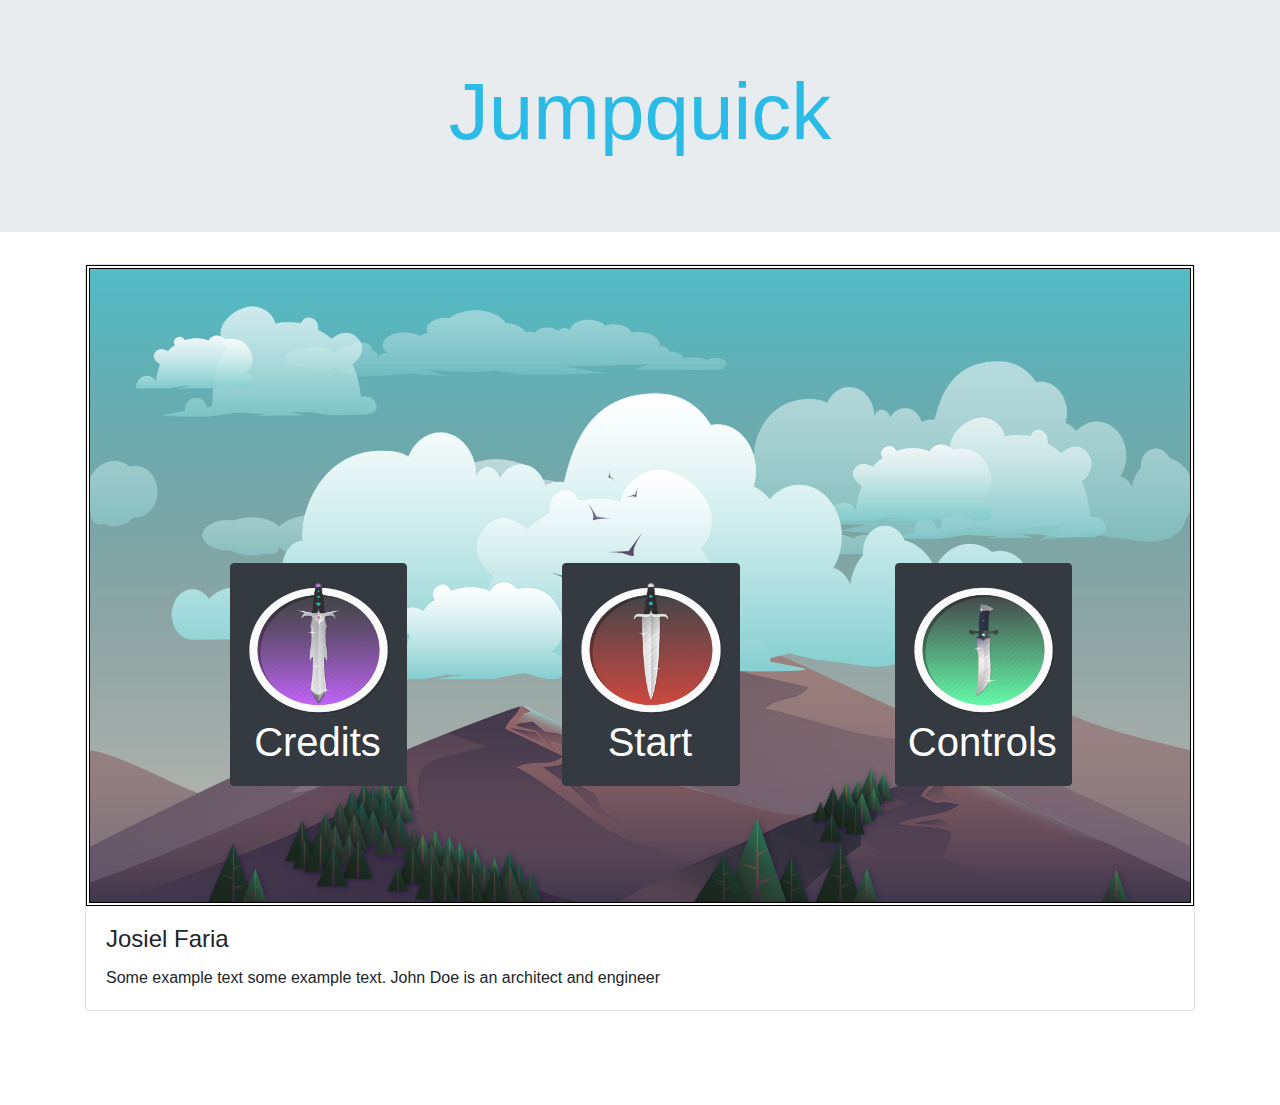
<file: docs/index.html>
<!DOCTYPE html>
<html>

<head>

    <title>Jumpquick</title>
    <link rel="stylesheet" href="CSS/main.css">
    <link rel="stylesheet" href="https://maxcdn.bootstrapcdn.com/bootstrap/4.0.0-beta.2/css/bootstrap.min.css">
    <!-- <script src="JS/main.js"></script> -->

</head>

<body>

    <div class="jumbotron text-center jumbotron-fluid">
        <h1 class="titleGame">Jumpquick</h1>
    </div>


    <div class="container">


        <div class="card" style="width:100%">

            <canvas id="canvas" class="rounded text-center "> </canvas>
            <image id="bkgStart" class="background" src="backgrounds\game_background_2.png" />
            <image id="bkgPlaying" class="background" src="backgrounds\game_background_3.png" />

            <svg id="svgMain" xmlns="http://www.w3.org/2000/svg" version="1.1" xmlns:xlink="http://www.w3.org/1999/xlink" preserveAspectRatio="none"
                x="0px" y="0px" width="1106px" height="840px" viewBox="0 0 1493 1189">
                <defs>
                    <!-- href para troca de frames do personagem -->
                    <image id="character" x="10" y="0" width="300px" height="300px" href="characters\orc1\idle\IDLE_006.png" />
                </defs>

                <g transform="matrix( 1, 0, 0, 1, 0,0) ">
                    <use xlink:href="#character" />
                </g>
            </svg>

            <!-- <button id="bt_play" type="button" class="btn btn-dark bt_play">
                <h1 class="textPlay">Play</h1>
            </button> -->
            <div id="bt_options" type="button" class="">
                <button id="bt_credit" type="button" class="btn btn-dark bt_home">
                    <image class="options" src="backgrounds\Dagger.png"></image>
                    <h1 class="textPlay">Controls</h1>
                </button>
                <button id="bt_control" type="button" class="btn btn-dark bt_home">
                    <image class="options" src="backgrounds\longSword.png"></image>
                    <h1 class="textPlay">Credits</h1>
                </button>
                <button id="bt_play" type="button" class="btn btn-dark bt_home">
                    <image class="options" src="backgrounds\Sword.png"></image>
                    <h1 class="textPlay">Start</h1>
                </button>
            </div>
            

            <div class="card-body">
                <h4 class="card-title">Josiel Faria</h4>
                <p class="card-text">Some example text some example text. John Doe is an architect and engineer</p>
            </div>

            <div id="chooseChar">
                <h1 class="titleChooseChar" id="titleChooseChar"> Choose your character</h1>
                <image class="choose" id="choose1" src="characters\orc1\idle\IDLE_006.png" />
                <image class="choose" id="choose2" src="characters\orc2\idle\IDLE_006.png" />
                <image class="choose" id="choose3" src="characters\orc3\idle\IDLE_006.png" />
                <image class="choose" id="choose4" src="characters\knight4\idle\IDLE_006.png" />
                <image class="choose" id="choose5" src="characters\knight5\idle\IDLE_006.png" />
                <image class="choose" id="choose6" src="characters\knight6\idle\IDLE_006.png" />
            </div>
        </div>
    </div>


    <script src="JS/main.js"></script>
</body>

</html>
</file>
<file: docs/CSS/main.css>
.titleGame{
    font-size: 80px;
    color: rgb(43, 187, 231);
}

canvas {
    /* background: rgba(0, 255, 170, 0.171); */
    height: 640px;
}

.textPlay{
    position: absolute;
    font-size: 250%;
    color: white;
    width: 85%;
}

.options{
    width: 100%;
    height: 65%;
    margin-top: -50px;
}

#bt_control{
    left: 13%;
}
#bt_credit{
    left: 73%;
}
#bt_play{
    left: 43%;
}

.bt_home{
    display: block;
    position: absolute;
    width: 16%;
    height: 30%;
    top: 40% !important;
}

#svgMain{
    display: block;
    position: absolute;
}

#character{
    display: block;
    position: absolute;
    height: 1506px;
}

.choose{
    background: rgba(0, 81, 255, 0.171);
    border: 2px solid #000000;
    display: block;
    position: absolute;
    width: 200px;
    height: 200px;
}

#choose1{ left: 150px; top: 160px; }
#choose2{ left: 450px; top: 160px; }
#choose3{ left: 750px; top: 160px; }
#choose4{ left: 150px; top: 380px; }
#choose5{ left: 450px; top: 380px; }
#choose6{ left: 750px; top: 380px; }

.background{
    border: 4px double #000000;
    display: block;
    position: absolute;
    height: 86%;
    width: 100%;
}

.titleChooseChar{
    border: 4px double #000000;
    display: block;
    position: absolute;
    width: 72%;
    height: 95px;
    left: 13.5%; 
    top:5%;
    font-size: 60px;
    color: white;
    padding-left: 80px;
    background: rgba(108, 0, 170, 0.377);
}
</file>
